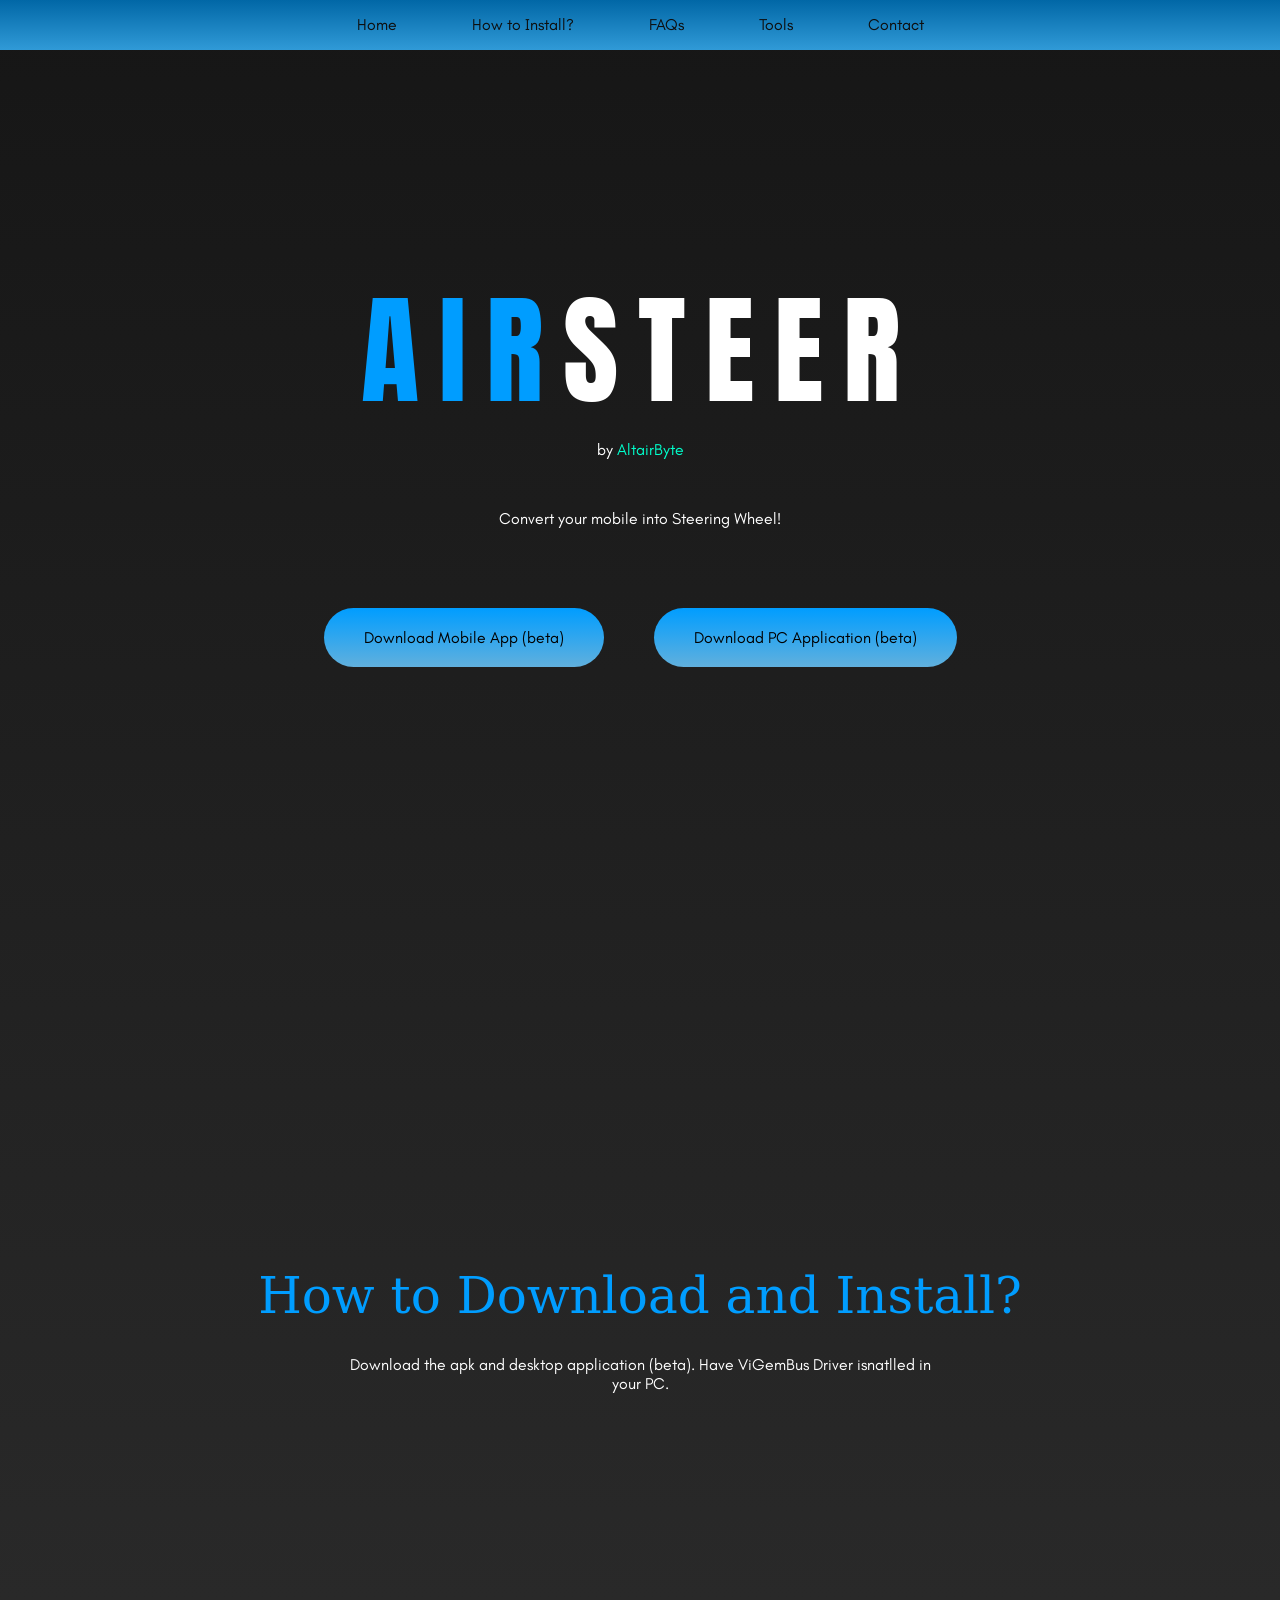
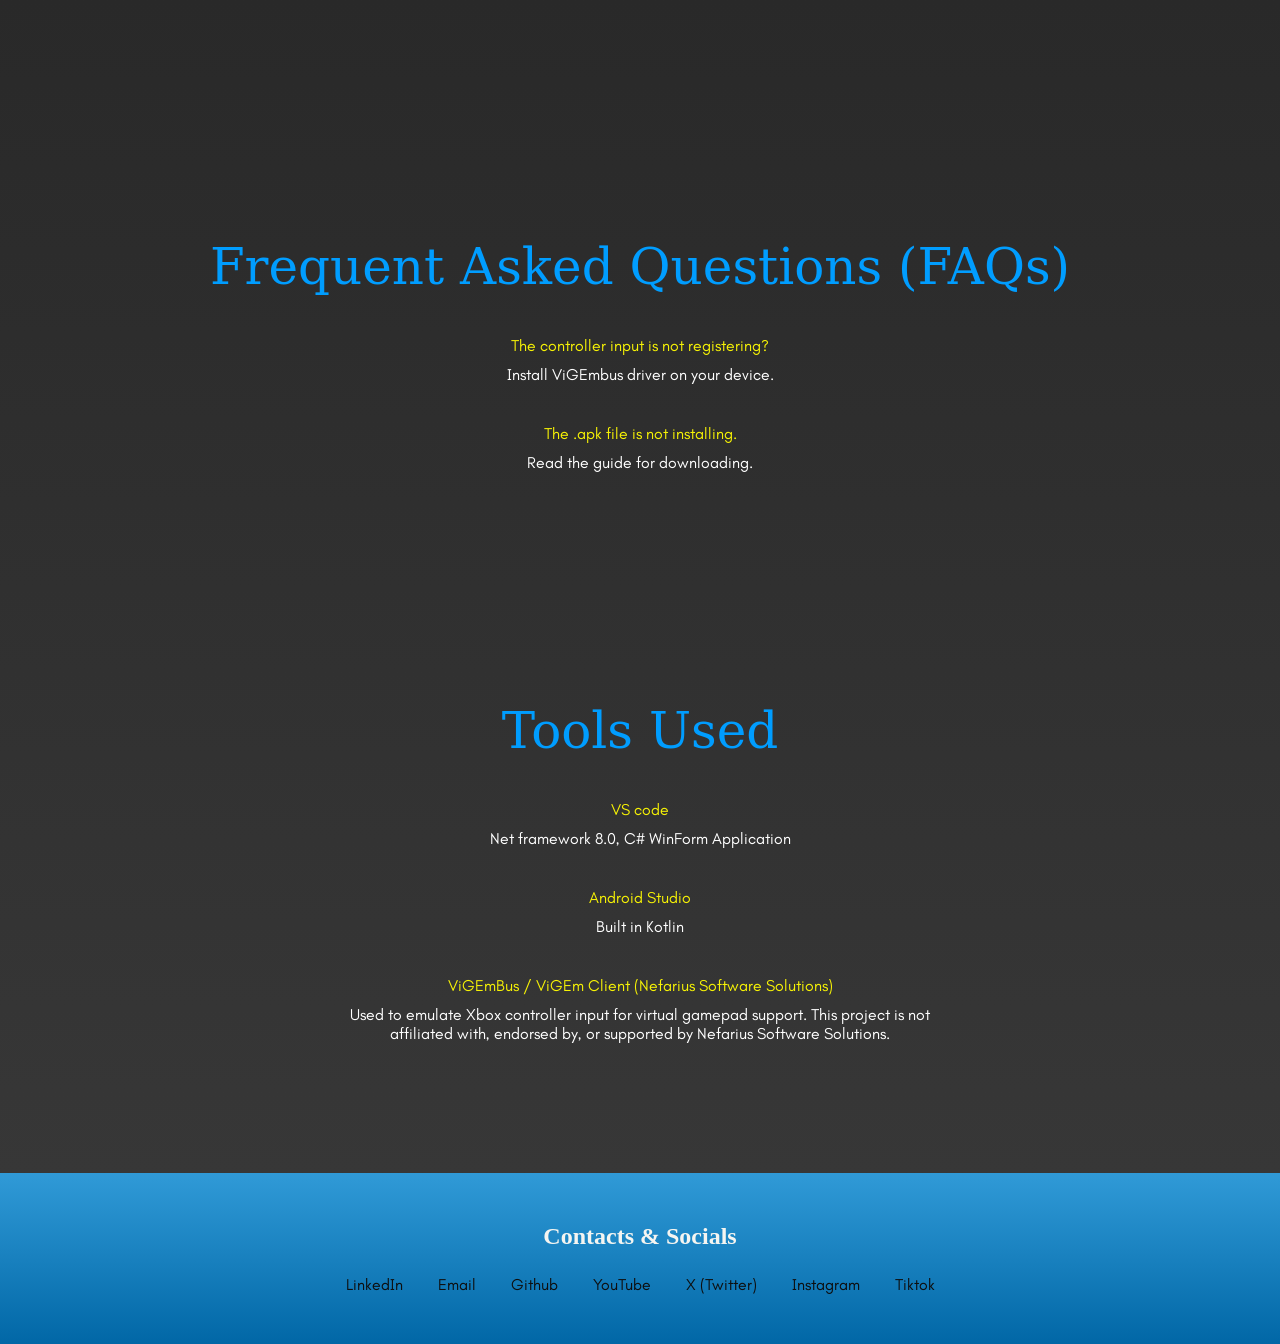
<file: index.html>
<!DOCTYPE html>

<html lang="en">

    <head>
        <meta charset="utf-8">
        <meta name="viewport" content="width=device-width, initial-scale=1">
        <title>AirSteer</title>

        <link rel="stylesheet" href="ASstyles.css">

        <link rel="preconnect" href="https://fonts.googleapis.com">
        <link rel="preconnect" href="https://fonts.gstatic.com" crossorigin>
        <link href="https://fonts.googleapis.com/css2?family=Anton&family=Teachers:ital,wght@0,400..800;1,400..800&display=swap" rel="stylesheet">
    </head>

    <nav class="nav">
        <a href="#Home" class="nav_item">
            Home
        </a>
        <a href="#Process" class="nav_item">
            How to Install?
        </a>
        <a href="#FAQs" class="nav_item">
            FAQs
        </a>
        <a href="#Tools" class="nav_item">
            Tools
        </a>
        <a href="#Contact" class="nav_item">
            Contact
        </a>

    </nav>

    <body>

        <section id="Home">
            <div class="home">
                <p class="name_heading">
                    <span class="air">AIR</span><span class="steer">STEER</span>
                </p>
                
                <p class="by_subtext">
                    by <span class="altairbyte">AltairByte</span>
                </p>

                <p class="name_subtext">
                    Convert your mobile into Steering Wheel!
                </p>

                <div class="download_row">
                    <a href="https://drive.usercontent.google.com/download?id=1HeF45FzbMputROolcwaef_Kd1Aws4SCb&export=download&authuser=3&confirm=t&uuid=b00d836e-121f-46e4-a288-b1f668da4a74&at=AAINaIJQhYNQyUd-_CMJsj-D_6rO:1781886009327" target="_blank" class="download_button">
                        Download Mobile App (beta)
                    </a>
                    <a href="https://www.patreon.com/AltairByte/posts/early-access-to-162979897?utm_medium=clipboard_copy&utm_source=copyLink&utm_campaign=postshare_creator&utm_content=join_link" target="_blank" class="download_button">
                        Download PC Application (beta)
                    </a>
                </div>
            </div>
        </section>


        <section id="Process">
            <div class="process">
                <p class="section_heading">
                    How to Download and Install?
                </p>
                <p class="process_subtext">
                    Download the apk and desktop application (beta). Have ViGemBus Driver isnatlled in your PC.
                </p>
            </div>
        </section>


        <section id="FAQs">
            <div class="faq">
                <p class="section_heading">
                    Frequent Asked Questions (FAQs)
                </p>
                <div>
                    <p class="faq_title">
                        The controller input is not registering?
                    </p>
                    <p class="faq_subtext">
                        Install ViGEmbus driver on your device.
                    </p>
                </div>
                <div>
                    <p class="faq_title">
                        The .apk file is not installing.
                    </p>
                    <p class="faq_subtext">
                        Read the guide for downloading. 
                    </p>
                </div>
            </div>

        </section>

        <section id="Tools">
            <div class="tools">
                <p class="section_heading">
                    Tools Used
                </p>
                <div>
                    <p class="faq_title">
                        VS code
                    </p>
                    <p class="faq_subtext">
                        Net framework 8.0, C# WinForm Application
                    </p>

                    <p class="faq_title">
                        Android Studio
                    </p>
                    <p class="faq_subtext">
                        Built in Kotlin
                    </p>

                    <p class="faq_title">
                        ViGEmBus / ViGEm Client (Nefarius Software Solutions)
                    </p>
                    <p class="faq_subtext">
                        Used to emulate Xbox controller input for virtual gamepad support. 
                        This project is not affiliated with, endorsed by, or supported by Nefarius Software Solutions.
                    </p>
                </div>

            </div>

        </section>


        <section id="Contact">
            <div class="links">
                <p class="contact_heading">
                    Contacts & Socials
                </p>

                
                <div class="link_row">
                    <a href="https://www.linkedin.com/in/areeba-asif-9864403b3/" 
                    target="_blank" class="spLink">
                        LinkedIn
                    </a>
                    <a href="mailto:areebaasif370@gmail.com" target="_blank" class="spLink">
                        Email
                    </a>
                    <a href="https://www.github.com/AltairByte" target="_blank" class="spLink">
                        Github
                    </a>
                    <a href="https://www.youtube.com/@AltairByte" target="_blank" class="spLink">
                        YouTube
                    </a>
                    <a href="https://www.x.com/altairbyte" target="_blank" class="spLink">
                        X (Twitter)
                    </a>
                    <a href="https://www.instagram.com/AltairByte" target="_blank" class="spLink">
                        Instagram
                    </a>
                    <a href="https://www.tiktok.com/@altairbyte" target="_blank" class="spLink">
                        Tiktok
                    </a>
                </div>
            </div>

        </section>



    </body>


</html>
</file>
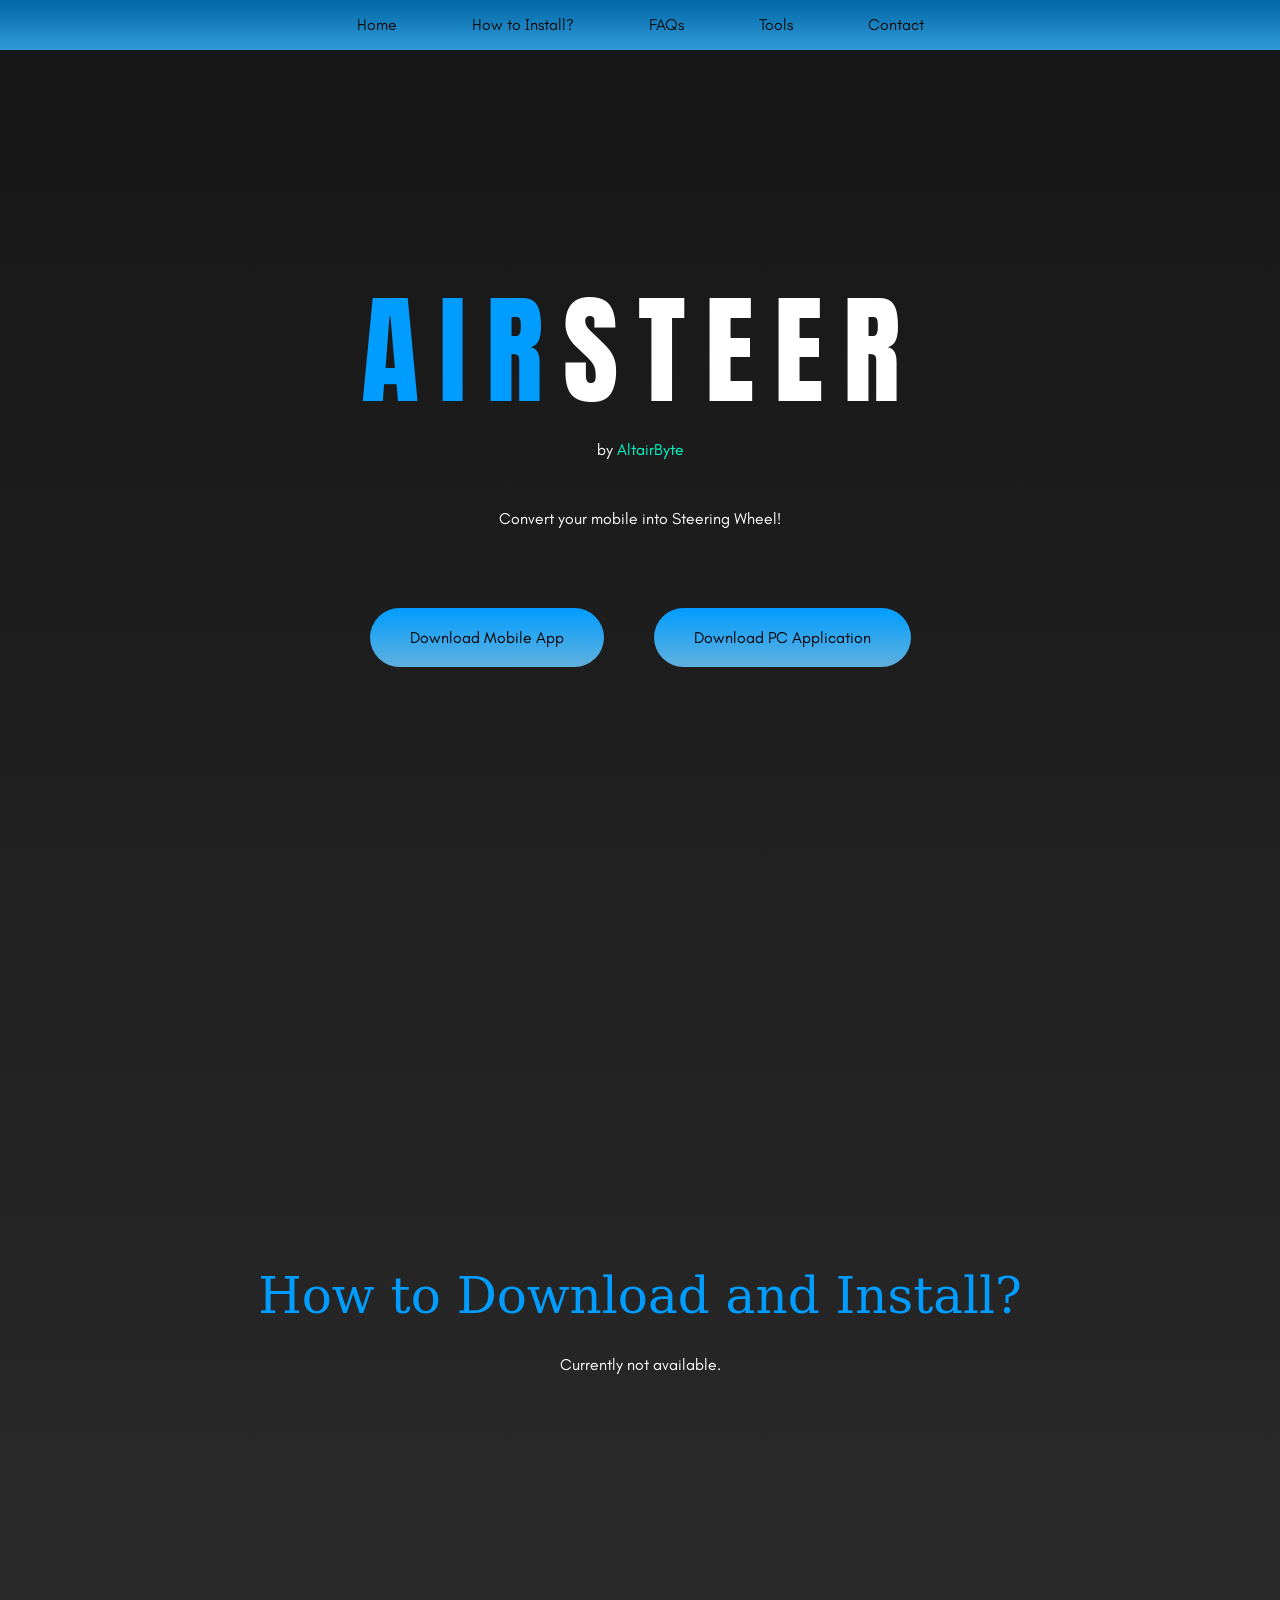
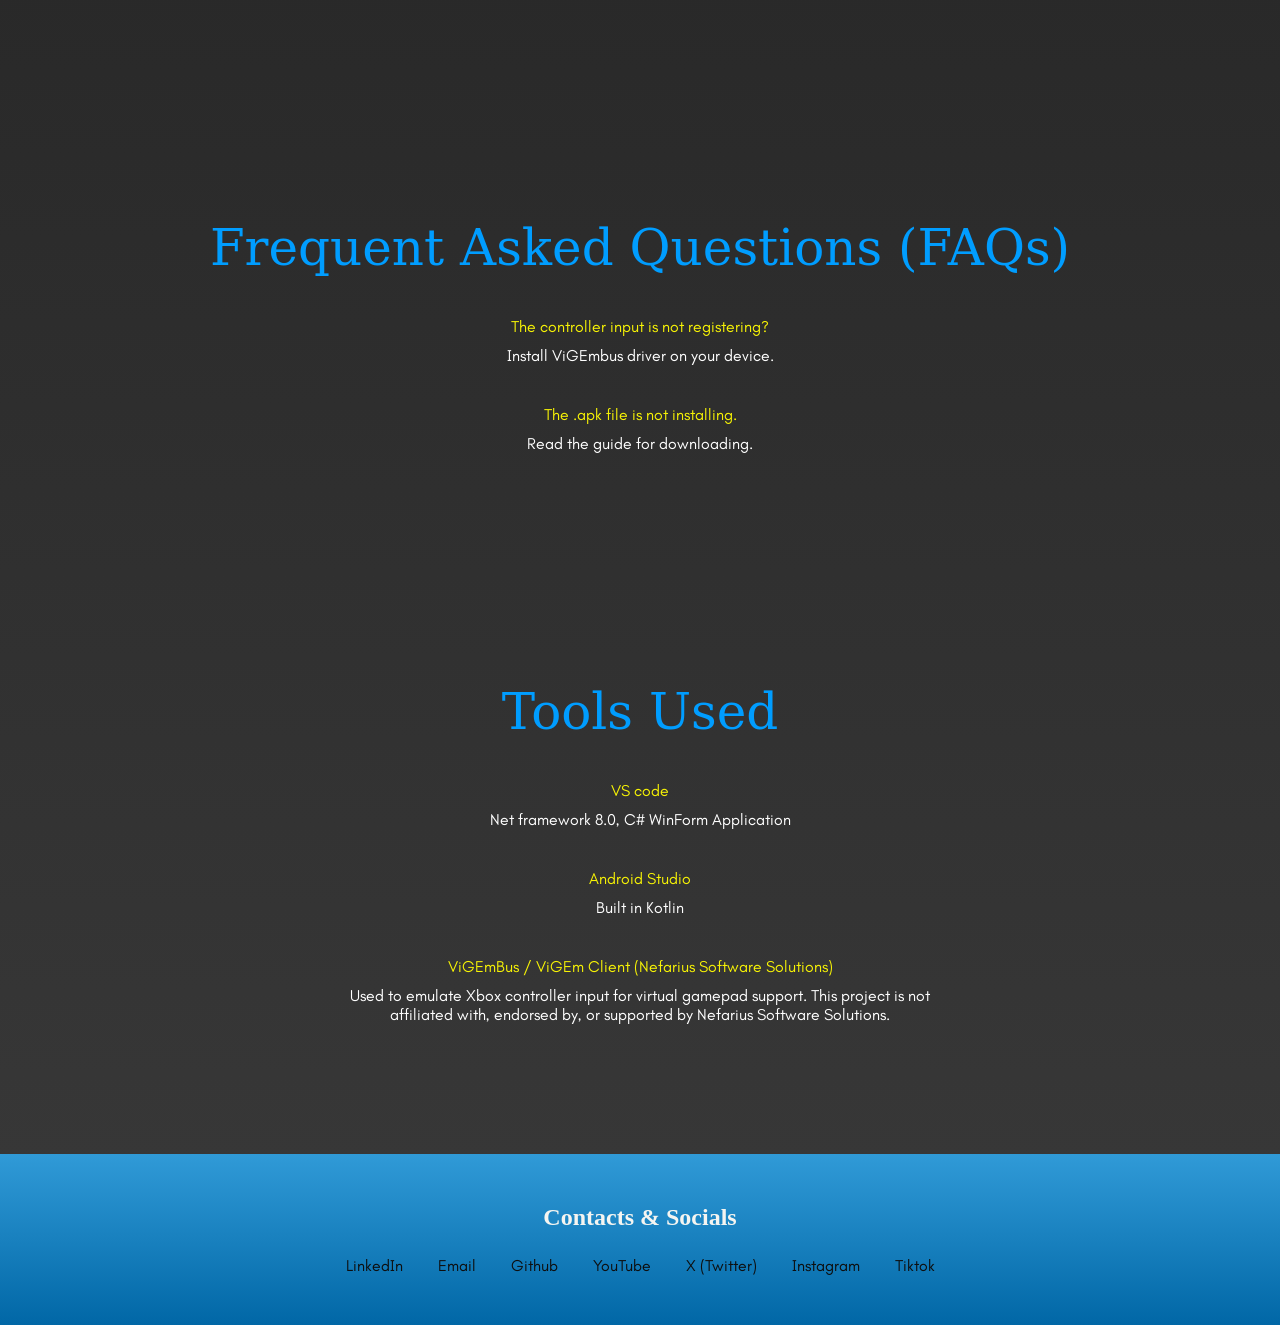
<file: AirSteer.html>
<!DOCTYPE html>

<html lang="en">

    <head>
        <meta charset="utf-8">
        <meta name="viewport" content="width=device-width, initial-scale=1">
        <title>AirSteer</title>

        <link rel="stylesheet" href="ASstyles.css">

        <link rel="preconnect" href="https://fonts.googleapis.com">
        <link rel="preconnect" href="https://fonts.gstatic.com" crossorigin>
        <link href="https://fonts.googleapis.com/css2?family=Anton&family=Teachers:ital,wght@0,400..800;1,400..800&display=swap" rel="stylesheet">
    </head>

    <nav class="nav">
        <a href="#Home" class="nav_item">
            Home
        </a>
        <a href="#Process" class="nav_item">
            How to Install?
        </a>
        <a href="#FAQs" class="nav_item">
            FAQs
        </a>
        <a href="#Tools" class="nav_item">
            Tools
        </a>
        <a href="#Contact" class="nav_item">
            Contact
        </a>

    </nav>

    <body>

        <section id="Home">
            <div class="home">
                <p class="name_heading">
                    <span class="air">AIR</span><span class="steer">STEER</span>
                </p>
                
                <p class="by_subtext">
                    by <span class="altairbyte">AltairByte</span>
                </p>

                <p class="name_subtext">
                    Convert your mobile into Steering Wheel!
                </p>

                <div class="download_row">
                    <a href="notavailablerightnow.com" target="_blank" class="download_button">
                        Download Mobile App
                    </a>
                    <a href="notavailblerightnow.com" target="_blank" class="download_button">
                        Download PC Application
                    </a>
                </div>
            </div>
        </section>


        <section id="Process">
            <div class="process">
                <p class="section_heading">
                    How to Download and Install?
                </p>
                <p class="process_subtext">
                    Currently not available.
                </p>
            </div>
        </section>


        <section id="FAQs">
            <div class="faq">
                <p class="section_heading">
                    Frequent Asked Questions (FAQs)
                </p>
                <div>
                    <p class="faq_title">
                        The controller input is not registering?
                    </p>
                    <p class="faq_subtext">
                        Install ViGEmbus driver on your device.
                    </p>
                </div>
                <div>
                    <p class="faq_title">
                        The .apk file is not installing.
                    </p>
                    <p class="faq_subtext">
                        Read the guide for downloading. 
                    </p>
                </div>
            </div>

        </section>

        <section id="Tools">
            <div class="tools">
                <p class="section_heading">
                    Tools Used
                </p>
                <div>
                    <p class="faq_title">
                        VS code
                    </p>
                    <p class="faq_subtext">
                        Net framework 8.0, C# WinForm Application
                    </p>

                    <p class="faq_title">
                        Android Studio
                    </p>
                    <p class="faq_subtext">
                        Built in Kotlin
                    </p>

                    <p class="faq_title">
                        ViGEmBus / ViGEm Client (Nefarius Software Solutions)
                    </p>
                    <p class="faq_subtext">
                        Used to emulate Xbox controller input for virtual gamepad support. 
                        This project is not affiliated with, endorsed by, or supported by Nefarius Software Solutions.
                    </p>
                </div>

            </div>

        </section>


        <section id="Contact">
            <div class="links">
                <p class="contact_heading">
                    Contacts & Socials
                </p>

                
                <div class="link_row">
                    <a href="https://www.linkedin.com/in/areeba-asif-9864403b3/" 
                    target="_blank" class="spLink">
                        LinkedIn
                    </a>
                    <a href="mailto:areebaasif370@gmail.com" target="_blank" class="spLink">
                        Email
                    </a>
                    <a href="https://www.github.com/AltairByte" target="_blank" class="spLink">
                        Github
                    </a>
                    <a href="https://www.youtube.com/@AltairByte" target="_blank" class="spLink">
                        YouTube
                    </a>
                    <a href="https://www.x.com/altairbyte" target="_blank" class="spLink">
                        X (Twitter)
                    </a>
                    <a href="https://www.instagram.com/AltairByte" target="_blank" class="spLink">
                        Instagram
                    </a>
                    <a href="https://www.tiktok.com/@altairbyte" target="_blank" class="spLink">
                        Tiktok
                    </a>
                </div>
            </div>

        </section>



    </body>


</html>
</file>
<file: ASstyles.css>
*, *::before, *::after {
    box-sizing: border-box;
}

* {
    margin: 0;
    padding: 0;
    font: inherit;
}

img, picture, svg, video {
    display: block;
    max-width: 100%;
}

body{
    background: linear-gradient(180deg, #161616, #393939);
}
html {
    scroll-behavior: smooth;
}
nav{
    position: sticky;
    top: 0;
    height: 50px;
    width: auto;
    background: linear-gradient(180deg, #0167a6, #309ad7);
    display: flex;
    gap: 15px;
    justify-content: center;
    display: flex;
}



.home{
    padding-top: 200px;
    padding-bottom: 350px;
}
.process{
    padding-top: 250px;
    padding-bottom: 315px;   
}


.faq{
    padding-top: 100px;
    padding-bottom: 100px;
}
.tools{
    padding-top: 100px;
    padding-bottom: 100px;
}

.section_heading{
    font-size: 50px;
    font-weight: 200;
    color: #009DFF;
    text-align: center;
    padding-bottom: 30px;
    font-family: "serif";
}

.nav_item{
    color: #0e0e0e;
    padding-left: 30px;
    padding-right: 30px;
    padding-top: 15px;
    padding-bottom: 5px;
    transition: color 0.2s ease;
    font-family: "Teachers";
}


.nav_item, .spLink{
    text-decoration: none;
}

.nav_item:hover, .spLink:hover{
    color: #ecfffb;
    cursor: grab;
}

.nav_item:focus, .spLink:focus{
    color:#5d5d5d;
}

.name_heading{
    font-size: 120px;
    text-align: center;
    font-family: "Anton";
    letter-spacing: 20px;
    padding-top: 10px;
}
.air{
    color: #009DFF;
}
.steer{
    color: white;
}
.name_subtext{
    color: #ffffff;
    text-align: center;
    font-family: "Teachers";
    padding-top: 50px;
}
.by_subtext{
    font-family: "Teachers";
    color: white;
    text-align: center;
}
.altairbyte{
    color: #00FFCC;
}

.download_button{
    color: black;
    font-family: "Teachers";
    background: linear-gradient(180deg, #009DFF, #61b0dd);
    text-decoration: none;
    text-align: center;
    padding: 20px 40px;
    display: inline;
    cursor: pointer;
    border-radius: 50px;
}
.download_button:hover{
    background: linear-gradient(180deg, #4ca3d8, #c4d3db);
    color: #5d5d5d;
}
.download_button:focus{
    background: linear-gradient(180deg, #32607d, #61b0dd);
}
.download_row{
    padding-top: 80px;
    display: flex;
    justify-content: center;
    gap: 50px;
}

.process_subtext{
    color: #ffffff;
    font-family: "Teachers";
    margin: 0 auto;
    max-width: 600px;
    text-align: center;
    padding-bottom: 30px;
}

.faq_title{
    color: #f7f305;
    font-family: "Teachers";
    text-align: center;
    padding-top: 10px;
}

.faq_subtext{
    padding-top: 10px;
    font-family: "Teachers";
    max-width: 600px;
    color: #ffffff;
    text-align: center;
    margin: 0 auto;
    padding-bottom: 30px;
}


.links {
    display: flex;
    gap: 15px;
    background: linear-gradient(0deg, #0167a6, #309ad7);
    padding: 50px;
    font-family: "Teachers";
    justify-content: center;
    flex-direction: column;
    align-items: center;
}

.link_row {
    display: flex;
    gap: 15px;
}
.spLink{
    color: #0e0e0e;
    padding-left: 10px;
    padding-right: 10px;
    transition: color 0.2s ease;
}

.contact_heading{
    font-size: 24px;
    font-weight: bold;
    display: block;
    margin-bottom: 10px;
    color:#f5f5f1;
    font-family: serif;
}
</file>
